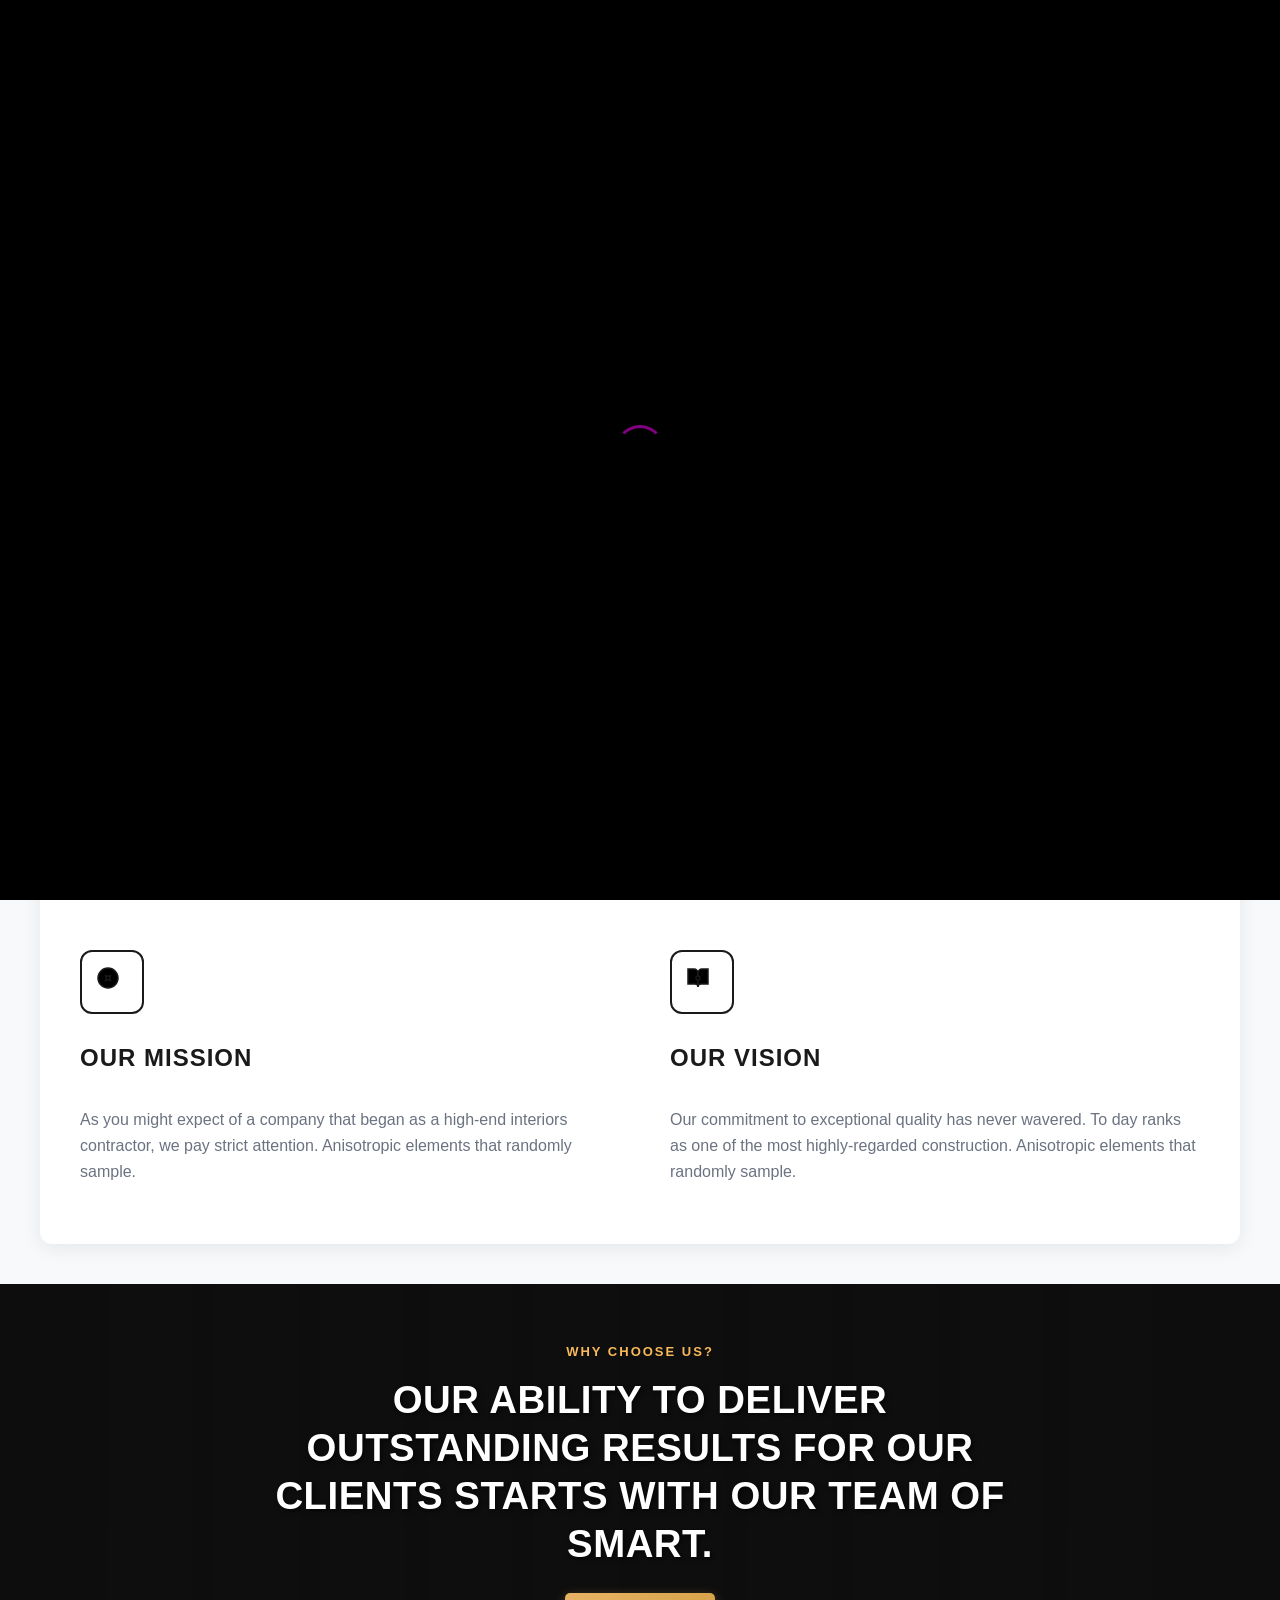
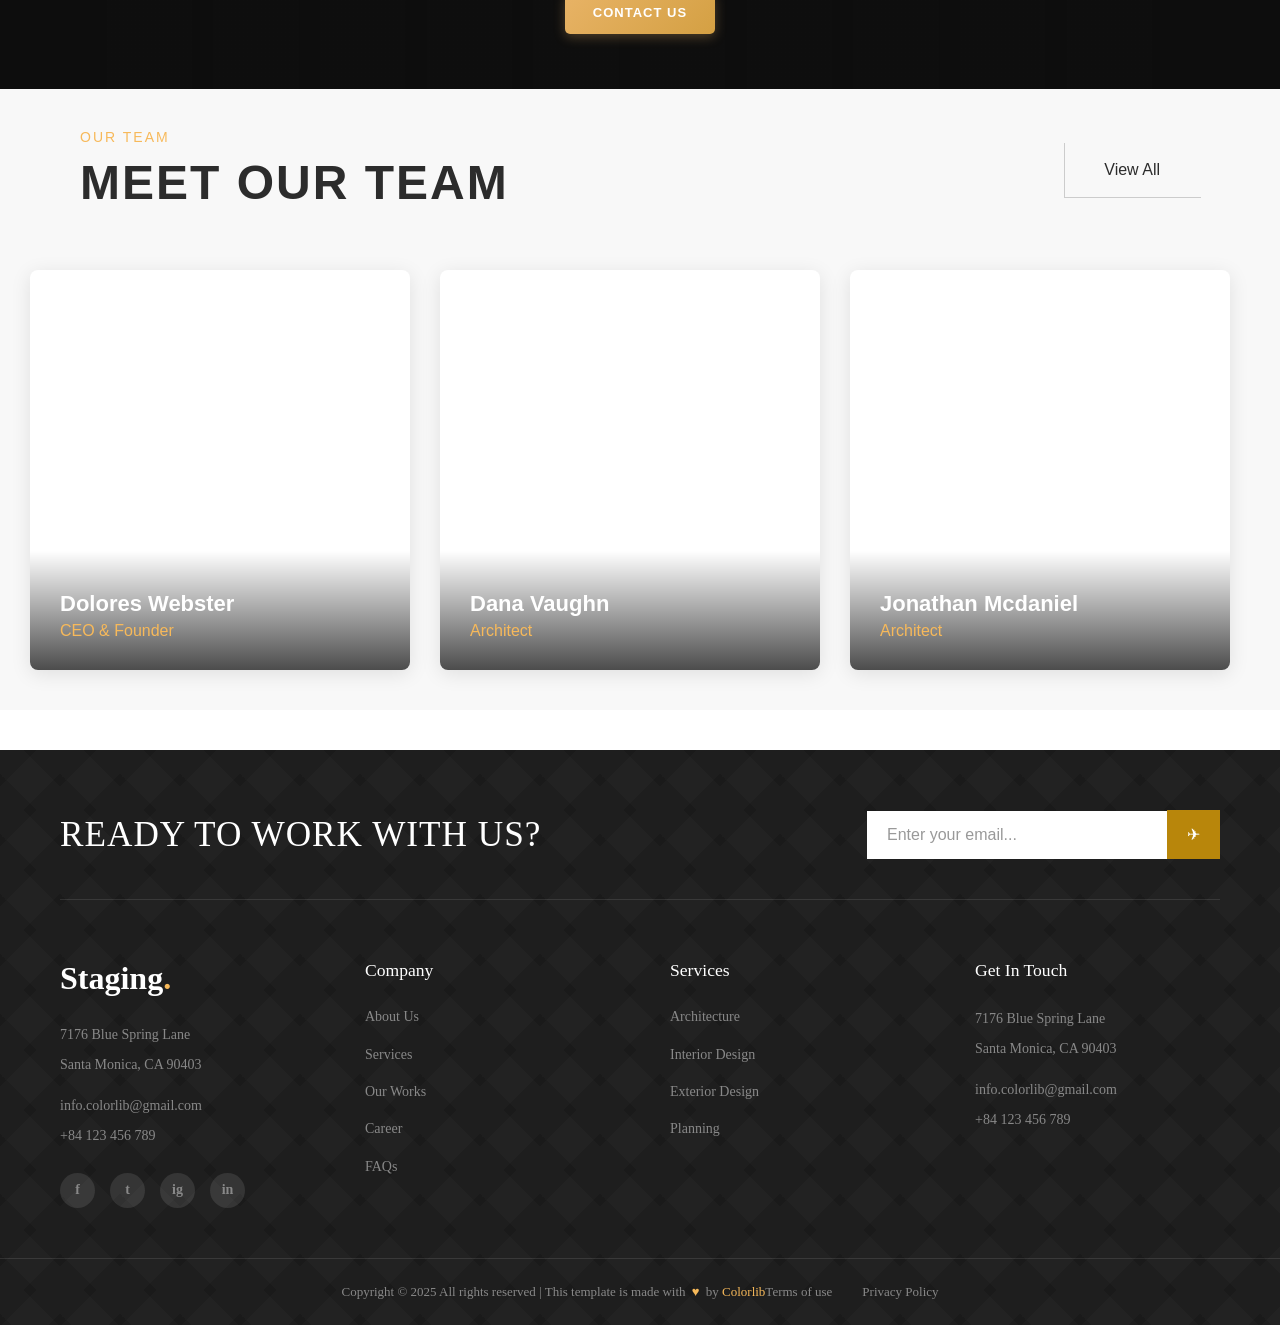
<file: about.html>
<!DOCTYPE html>
<html lang="en">
<head>
    <meta charset="UTF-8">
    <meta name="viewport" content="width=device-width, initial-scale=1.0">
    <title>About</title>
    <style>
         * {
     margin: 0;
     padding: 0;
     box-sizing: border-box;
 }

 .background {
     background-image: url('https://preview.colorlib.com/theme/staging/img/project/project-p4.jpg');
     height: 50vh;
     /* Full screen height */
     background-size: cover;
     /* Cover the whole area */
     background-position: center;
     /* Center the image */
     position: relative;
     backdrop-filter: blur;
 }
 
 /*Loading Screen Starts*/
 #loading-screen {
     position: fixed;
     top: 0;
     left: 0;
     width: 100%;
     height: 100%;
     background-color: #000;
     display: flex;
     justify-content: center;
     align-items: center;
     z-index: 9999;
     transition: opacity 0.5s ease-out;
 }

 #loading-screen.fade-out {
     opacity: 0;
     pointer-events: none;
 }

 /* Spinner Animation */
 .spinner {
     width: 50px;
     height: 50px;
     border: 3px solid transparent;
     border-top: 3px solid purple;
     border-radius: 50%;
     animation: spin 1s linear infinite;
 }

 @keyframes spin {
     0% {
         transform: rotate(0deg);
     }

     100% {
         transform: rotate(360deg);
     }
 }

 /*Loading Screen Ends*/
 /*header section text starts*/
  .header-section {
            font-family: Arial, sans-serif;
            color: #fff;
            min-height: 50vh;
            display: flex;
            flex-direction: column;
            align-items: center;
            justify-content: center;
            text-align: center;
            padding: 40px 20px;
        }

        .main-heading {
            font-size: 2rem;
            font-weight: normal;
            margin-bottom: 15px;
            text-transform: uppercase;
        }

        .breadcrumb {
            display: flex;
            align-items: center;
            justify-content: center;
            gap: 4px;
            font-size: 1rem;
        }

        .home-button {
            background: none;
            border: none;
            color: #fff;
            font-size: 1rem;
            cursor: pointer;
            padding: 4px 8px;
            text-decoration: none;
            display: inline-block;
        }

        .separator {
            color: #ccc;
            margin: 0 3px;
        }

        .current-page {
            color:#f7b95a;
            font-weight: 500;
        }

        @media (max-width: 768px) {
            .main-heading {
                font-size: 1.5rem;
            }
        }
    /*header section text ends*/     
    /*first div starts*/
    
        .about-wrapper {
            font-family: -apple-system, BlinkMacSystemFont, 'Segoe UI', Roboto, Oxygen, Ubuntu, Cantarell, sans-serif;
            background-color: #f8f9fa;
            padding: 40px 20px;
        }

        .about-container {
            max-width: 1200px;
            margin: 0 auto;
            background: white;
            padding: 60px 40px;
            border-radius: 12px;
            box-shadow: 0 4px 20px rgba(0, 0, 0, 0.08);
        }

        .about-header {
            margin-bottom: 50px;
        }

        .about-label {
            color: #f7b95a;
            font-size: 14px;
            font-weight: 600;
            letter-spacing: 2px;
            text-transform: uppercase;
            margin-bottom: 15px;
        }

        .about-title {
            font-size: 48px;
            font-weight: 800;
            color: #1a1a1a;
            margin-bottom: 25px;
            letter-spacing: -1px;
        }

        .about-description {
            color: #6b7280;
            font-size: 16px;
            line-height: 1.6;
            max-width: 500px;
        }

        .about-grid {
            display: grid;
            grid-template-columns: 1fr 1fr;
            gap: 60px;
            margin-top: 60px;
        }

        .about-intro {
            grid-column: 1 / -1;
            color: #6b7280;
            font-size: 16px;
            line-height: 1.6;
            margin-bottom: 40px;
        }

        .about-section {
            display: flex;
            flex-direction: column;
            gap: 20px;
        }

        .about-icon {
            width: 64px;
            height: 64px;
            border: 2px solid #1a1a1a;
            border-radius: 12px;
            display: flex;
            align-items: center;
            justify-content: center;
            margin-bottom: 10px;
        }

        .about-icon svg {
            width: 32px;
            height: 32px;
            stroke: #1a1a1a;
            stroke-width: 1.5;
        }

        .about-section-title {
            font-size: 24px;
            font-weight: 700;
            color: #1a1a1a;
            letter-spacing: 1px;
            text-transform: uppercase;
            margin-bottom: 15px;
        }

        .about-section-content {
            color: #6b7280;
            font-size: 16px;
            line-height: 1.6;
        }

        @media (max-width: 768px) {
            .about-container {
                padding: 40px 20px;
            }

            .about-title {
                font-size: 36px;
            }

            .about-grid {
                grid-template-columns: 1fr;
                gap: 40px;
            }

            .about-section-title {
                font-size: 20px;
            }
        }

        @media (max-width: 480px) {
            .about-wrapper {
                padding: 20px 10px;
            }

            .about-container {
                padding: 30px 15px;
            }

            .about-title {
                font-size: 28px;
            }

            .about-label {
                font-size: 12px;
            }

            .about-description,
            .about-intro,
            .about-section-content {
                font-size: 14px;
            }

            .about-section-title {
                font-size: 18px;
            }

            .about-icon {
                width: 56px;
                height: 56px;
            }

            .about-icon svg {
                width: 28px;
                height: 28px;
            }
        }
    /*first div ends*/
    
 /*hero section starts*/
 .hero-container {
     font-family: 'Arial', sans-serif;
     line-height: 1.3;
 }

 .hero-section {
     min-height: 45vh;
     height: auto;
     padding: 50px 20px 40px;
     background: linear-gradient(rgba(0, 0, 0, 0.75), rgba(0, 0, 0, 0.75)),
         url('data:image/svg+xml,<svg xmlns="http://www.w3.org/2000/svg" viewBox="0 0 1200 800"><rect fill="%23333" width="1200" height="800"/><g opacity="0.1"><rect x="100" y="100" width="80" height="600" fill="%23666"/><rect x="200" y="150" width="80" height="550" fill="%23666"/><rect x="300" y="120" width="80" height="580" fill="%23666"/><rect x="400" y="180" width="80" height="520" fill="%23666"/><rect x="500" y="100" width="80" height="600" fill="%23666"/><rect x="600" y="160" width="80" height="540" fill="%23666"/><rect x="700" y="140" width="80" height="560" fill="%23666"/><rect x="800" y="110" width="80" height="590" fill="%23666"/><rect x="900" y="170" width="80" height="530" fill="%23666"/><rect x="1000" y="130" width="80" height="570" fill="%23666"/></g></svg>');
     background-size: cover;
     background-position: center;
     display: flex;
     flex-direction: column;
     justify-content: center;
     align-items: center;
     text-align: center;
     color: white;
     position: relative;
 }

 .hero-content {
     position: relative;
     z-index: 2;
     max-width: 800px;
     width: 100%;
     padding: 0 25px;
 }

 .hero-subtitle {
     font-size: 13px;
     font-weight: 600;
     letter-spacing: 2px;
     color: #f7b95a;
     margin-bottom: 15px;
     text-transform: uppercase;
 }

 .hero-title {
     font-size: clamp(1.6rem, 4vw, 2.4rem);
     font-weight: 700;
     line-height: 1.25;
     margin-bottom: 25px;
     letter-spacing: 0.5px;
     text-shadow: 2px 2px 4px rgba(0, 0, 0, 0.6);
 }

 .cta-button {
     display: inline-block;
     background: linear-gradient(135deg, #E8B366, #D4A043);
     color: white;
     padding: 12px 28px;
     font-size: 13px;
     font-weight: 600;
     text-decoration: none;
     border-radius: 5px;
     transition: all 0.3s ease;
     box-shadow: 0 3px 12px rgba(232, 179, 102, 0.3);
     letter-spacing: 1px;
     text-transform: uppercase;
     position: relative;
     overflow: hidden;
 }

 .cta-button::before {
     content: '';
     position: absolute;
     top: 0;
     left: -100%;
     width: 100%;
     height: 100%;
     background: linear-gradient(90deg, transparent, rgba(255, 255, 255, 0.2), transparent);
     transition: left 0.5s;
 }

 .cta-button:hover {
     transform: translateY(-2px);
     box-shadow: 0 5px 18px rgba(232, 179, 102, 0.4);
     background: linear-gradient(135deg, #D4A043, #C5973D);
 }

 .cta-button:hover::before {
     left: 100%;
 }

 .cta-button:active {
     transform: translateY(-1px);
 }

 @media (max-width: 768px) {
     .hero-section {
         min-height: 40vh;
         padding: 40px 15px 35px;
     }

     .hero-content {
         padding: 0 20px;
     }

     .hero-subtitle {
         font-size: 11px;
         letter-spacing: 1.5px;
         margin-bottom: 12px;
     }

     .hero-title {
         margin-bottom: 20px;
         line-height: 1.2;
     }

     .cta-button {
         padding: 11px 24px;
         font-size: 12px;
     }
 }

 @media (max-width: 480px) {
     .hero-section {
         min-height: 35vh;
         padding: 35px 10px 30px;
     }

     .hero-title {
         margin-bottom: 18px;
     }

     .cta-button {
         padding: 10px 22px;
     }
 }
 /*hero section ends*/
  /*3 images section starts*/

        .team-section {
            font-family: 'Arial', sans-serif;
            max-width: 1400px;
            margin: 0 auto;
            background-color: #f8f8f8;
            padding: 40px 30px;
        }

        .team-header {
            display: flex;
            justify-content: space-between;
            align-items: center;
            margin-bottom: 60px;
            margin-left: 50px;
        }

        .team-label {
            color: #f7b95a;
            font-size: 14px;
            font-weight: 500;
            letter-spacing: 2px;
            text-transform: uppercase;
            margin-bottom: 10px;
        }

        .team-title {
            color: #2c2c2c;
            font-size: clamp(32px, 5vw, 48px);
            font-weight: 700;
            text-transform: uppercase;
            letter-spacing: 2px;
        }

        .view-all-btn {
            display: inline-block;
            padding: clamp(14px, 2.5vw, 18px) clamp(30px, 4vw, 40px);
            border: none;
            background-color: transparent;
            color: #2c2c2c;
            font-size: clamp(14px, 2.5vw, 16px);
            font-weight: 500;
            text-decoration: none;
            cursor: pointer;
            position: relative;
            transition: all 0.3s ease;
            margin-right: 50px;
        }

        .view-all-btn::before {
            content: '';
            position: absolute;
            top: 0;
            left: 0;
            width: 100%;
            height: 100%;
            border-left: 1px solid #ccc;
            border-bottom: 1px solid #ccc;
            border-top: none;
            border-right: none;
            transition: all 0.3s ease;
        }

        .view-all-btn:hover::before {
            border: 1px solid #2c2c2c;
        }

        .view-all-btn:hover {
            transform: translateY(-2px);
        }

        .team-grid {
            display: grid;
            grid-template-columns: repeat(3, 1fr);
            gap: 30px;
            max-width: 1200px;
        }

        .team-member {
            position: relative;
            background: #fff;
            border-radius: 8px;
            overflow: hidden;
            box-shadow: 0 4px 20px rgba(0, 0, 0, 0.1);
            transition: transform 0.3s ease, box-shadow 0.3s ease;
            cursor: pointer;
        }

        .team-member:hover {
            transform: translateY(-5px);
            box-shadow: 0 8px 30px rgba(0, 0, 0, 0.15);
        }

        .member-image {
            width: 100%;
            height: 400px;
            background-size: cover;
            background-position: center;
            position: relative;
        }

        .member-overlay {
            position: absolute;
            top: 0;
            left: 0;
            right: 0;
            bottom: 0;
            background: linear-gradient(135deg, rgba(44, 44, 44, 0.8), rgba(44, 44, 44, 0.6));
            display: flex;
            flex-direction: column;
            justify-content: space-between;
            padding: 30px;
            opacity: 0;
            transition: opacity 0.4s ease;
        }

        .team-member:hover .member-overlay {
            opacity: 1;
        }

        .member-info {
            color: white;
        }

        .member-name {
            font-size: 24px;
            font-weight: 700;
            margin-bottom: 8px;
        }

        .member-position {
            color: #f7b95a;
            font-size: 16px;
            font-weight: 500;
            margin-bottom: 20px;
        }

        .member-description {
            color: #e8e8e8;
            font-size: 14px;
            line-height: 1.6;
            opacity: 0;
            transform: translateY(20px);
            transition: all 0.4s ease 0.1s;
        }

        .team-member:hover .member-description {
            opacity: 1;
            transform: translateY(0);
        }

        .social-icons {
            display: flex;
            gap: 15px;
            opacity: 0;
            transform: translateY(20px);
            transition: all 0.4s ease 0.2s;
        }

        .team-member:hover .social-icons {
            opacity: 1;
            transform: translateY(0);
        }

        .social-icon {
            width: 40px;
            height: 40px;
            background: rgba(255, 255, 255, 0.1);
            border: 1px solid rgba(255, 255, 255, 0.2);
            border-radius: 50%;
            display: flex;
            align-items: center;
            justify-content: center;
            color: white;
            text-decoration: none;
            transition: all 0.3s ease;
        }

        .social-icon:hover {
            background: #f7b95a;
            border-color: #f7b95a;
            transform: scale(1.1);
        }

        .member-basic-info {
            position: absolute;
            bottom: 0;
            left: 0;
            right: 0;
            background: linear-gradient(transparent, rgba(0, 0, 0, 0.7));
            padding: 40px 30px 30px;
            color: white;
            transition: opacity 0.4s ease;
        }

        .team-member:hover .member-basic-info {
            opacity: 0;
        }

        .basic-name {
            font-size: 22px;
            font-weight: 700;
            margin-bottom: 5px;
        }

        .basic-position {
            color: #f7b95a;
            font-size: 16px;
            font-weight: 500;
        }

        /* Member specific backgrounds */
     .member-1 .member-image {
    background-image: url('https://preview.colorlib.com/theme/hepta/images/person_2.jpg');
}

.member-2 .member-image {
    background-image: url('https://preview.colorlib.com/theme/hepta/images/person_1.jpg');
}

.member-3 .member-image {
    background-image: url('https://preview.colorlib.com/theme/hepta/images/person_3.jpg');
}
        @media (max-width: 1024px) {
            .team-grid {
                grid-template-columns: repeat(2, 1fr);
            }
        }

        @media (max-width: 768px) {
            .team-grid {
                grid-template-columns: 1fr;
                gap: 20px;
            }
            
            .team-header {
                flex-direction: column;
                align-items: flex-start;
                gap: 20px;
            }
            
            .member-image {
                height: 300px;
            }
        }
   /*3 images section ends*/
 /*navbar starts*/
 ul.menu a.active1,
 .mobile-menu a.active1 {
     border-bottom: 3px solid #f7b95a;
     color: #f7b95a;
 }

 header {
     display: flex;
     justify-content: space-between;
     align-items: center;
     padding: 20px 30px;
     background-color: #222;
     position: relative;
 }

 .logo {
     font-size: 28px;
     font-weight: bold;
     color: white;
 }

 .logo span {
     color: #f7b95a;
 }

 nav {
     display: flex;
     align-items: center;
 }

 ul.menu {
     list-style: none;
     display: flex;
     gap: 30px;
     margin: 0;
     padding: 0;
 }

 ul.menu li {
     position: relative;
 }

 ul.menu a {
     text-decoration: none;
     color: white;
     font-weight: 600;
     padding: 8px 0;
     display: block;
 }

 ul.menu a:hover {
     color: #f7b95a;
 }

 .dropdown-menu {
     display: none;
     position: absolute;
     top: 100%;
     left: 0;
     background: #333;
     min-width: 160px;
     z-index: 999;
     flex-direction: column;
     color: aliceblue;
     padding: 10px;
     list-style: none;
     margin: 0;
 }

 .dropdown:hover .dropdown-menu {
     display: flex;
 }

 .dropdown-menu li {
     width: 100%;
 }

 .dropdown-menu a {
     padding: 10px 20px;
     color: white;
 }

 /* Hamburger */
 .hamburger {
     display: none;
     flex-direction: column;
     gap: 5px;
     cursor: pointer;
 }

 .hamburger span {
     width: 25px;
     height: 3px;
     background: white;
     transition: 0.3s ease;
 }

 .hamburger:hover span {
     background: #f7b95a;
 }

 .hamburger.active span:nth-child(1) {
     transform: rotate(45deg) translate(6px, 6px);
 }

 .hamburger.active span:nth-child(2) {
     opacity: 0;
     transform: translateX(-20px);
 }

 .hamburger.active span:nth-child(3) {
     transform: rotate(-45deg) translate(6px, -6px);
 }

 /* Mobile Nav */
 .mobile-menu {
     display: none;
     flex-direction: column;
     position: absolute;
     top: 70px;
     left: 0;
     width: 100%;
     background: #111;
     z-index: 998;
     padding: 20px 30px;
     list-style: none;
     margin: 0;
 }

 .mobile-menu.active {
     display: flex;
 }

 .mobile-menu li {
     margin-bottom: 15px;
 }

 .mobile-menu a {
     text-decoration: none;
     color: white;
     font-weight: 600;
     padding: 8px 0;
     display: block;
 }

 .mobile-menu a:hover {
     color: #f7b95a;
 }

 .mobile-dropdown>a::after {
     content: " ▼";
     font-size: 12px;
 }

 .mobile-dropdown-menu {
     display: none;
     flex-direction: column;
     background: #222;
     color: aliceblue;
     margin-top: 5px;
     padding-left: 15px;
     list-style: none;
     margin-bottom: 0;
 }

 .mobile-dropdown.open .mobile-dropdown-menu {
     display: flex;
 }

 .contact {
     display: block;
     text-align: right;
 }

 .contact small {
     color: #ccc;
     font-size: 12px;
 }

 .contact p {
     font-size: 16px;
     color: #f7b95a;
     font-weight: bold;
 }

 @media (max-width: 768px) {
     nav {
         display: none;
     }

     .hamburger {
         display: flex;
     }

     .contact {
         display: none;
     }
 }

 /*navbar ends*/
 
 /* Footer Starts */
 .footer {
     margin-top: 40px;
     background: #1a1a1a;
     color: #ffffff;
     position: relative;
     overflow: hidden;
 }

 .footer::before {
     content: '';
     position: absolute;
     top: 0;
     left: 0;
     right: 0;
     bottom: 0;
     background-image:
         linear-gradient(45deg, transparent 30%, rgba(255, 255, 255, 0.02) 30%, rgba(255, 255, 255, 0.02) 70%, transparent 70%),
         linear-gradient(-45deg, transparent 30%, rgba(255, 255, 255, 0.02) 30%, rgba(255, 255, 255, 0.02) 70%, transparent 70%);
     background-size: 60px 60px;
     pointer-events: none;
 }

 .footer-content {
     position: relative;
     z-index: 1;
 }

 /* Main Footer Content */
 .footer-main {
     padding: 60px 0 0;
 }

 .container {
     max-width: 1200px;
     margin: 0 auto;
     padding: 0 20px;
 }

 /* Newsletter Section - Top Right */
 .newsletter-section {
     display: flex;
     justify-content: space-between;
     align-items: center;
     margin-bottom: 60px;
     padding-bottom: 40px;
     border-bottom: 1px solid rgba(255, 255, 255, 0.1);
 }

 .newsletter-section h2 {
     font-size: 2.2rem;
     font-weight: 400;
     letter-spacing: 1px;
     text-transform: uppercase;
     color: #ffffff;
     margin: 0;
 }

 .newsletter-form {
     display: flex;
     align-items: center;
     gap: 0;
     max-width: 400px;
 }

 .newsletter-input {
     padding: 15px 20px;
     border: none;
     background: #ffffff;
     color: #333;
     font-size: 16px;
     outline: none;
     border-radius: 0;
     width: 300px;
 }

 .newsletter-input::placeholder {
     color: #999;
 }

 .newsletter-btn {
     padding: 15px 20px;
     background: #b8860b;
     border: none;
     color: white;
     cursor: pointer;
     font-size: 16px;
     transition: background 0.3s ease;
     border-radius: 0;
     display: flex;
     align-items: center;
     justify-content: center;
 }

 .newsletter-btn:hover {
     background: #c19456;
 }

 /* Footer Grid */
 .footer-grid {
     display: grid;
     grid-template-columns: 1fr 1fr 1fr 1fr;
     gap: 60px;
     margin-bottom: 50px;
 }

 .footer-column h3 {
     font-size: 1.1rem;
     margin-bottom: 25px;
     font-weight: 500;
     color: #ffffff;
 }

 .footer-column ul {
     list-style: none;
 }

 .footer-column ul li {
     margin-bottom: 15px;
 }

 .footer-column ul li a {
     color: #888;
     text-decoration: none;
     transition: color 0.3s ease;
     font-size: 14px;
     line-height: 1.6;
 }

 .footer-column ul li a:hover {
     color:#f7b95a;
 }

 /* Brand Column */
 .brand-column .logo {
     font-size: 2rem;
     font-weight: 600;
     color: #ffffff;
     margin-bottom: 25px;
 }

 .brand-column .logo::after {
     content: '.';
     color: #f7b95a;
 }

 .contact-info {
     color: #888;
     font-size: 14px;
     line-height: 1.8;
     margin-bottom: 25px;
 }

 .contact-info p {
     margin-bottom: 5px;
 }

 .contact-info .email-phone {
     margin-top: 15px;
 }

 /* Social Links */
 .social-links {
     display: flex;
     gap: 15px;
 }

 .social-links a {
     width: 35px;
     height: 35px;
     background: rgba(255, 255, 255, 0.1);
     border-radius: 50%;
     display: flex;
     align-items: center;
     justify-content: center;
     color: #888;
     text-decoration: none;
     transition: all 0.3s ease;
     font-size: 14px;
     font-weight: 600;
 }

 .social-links a:hover {
     background: #f7b95a;
     color: white;
     transform: translateY(-2px);
 }

 /* Footer Bottom */
 .footer-bottom {
     border-top: 1px solid rgba(255, 255, 255, 0.1);
     padding: 25px 0;
     display: flex;
     justify-content: space-between;
     align-items: center;
     font-size: 13px;
     color: #888;
 }

 .footer-bottom a {
     color: #f7b95a;
     text-decoration: none;
 }

 .footer-bottom a:hover {
     text-decoration: underline;
 }

 .footer-links {
     display: flex;
     gap: 30px;
 }

 .footer-links a {
     color: #888;
 }

 .footer-links a:hover {
     color: #f7b95a;
 }

 /* Heart icon */
 .heart {
     color: #f7b95a;
     margin: 0 3px;
 }

 /* Responsive Design */
 @media (max-width: 1024px) {
     .newsletter-section {
         flex-direction: column;
         gap: 30px;
         text-align: center;
     }

     .newsletter-section h2 {
         font-size: 2rem;
     }

     .footer-grid {
         grid-template-columns: 1fr 1fr 1fr;
         gap: 40px;
     }

     .brand-column {
         grid-column: span 3;
         text-align: center;
         order: -1;
     }
 }

 @media (max-width: 768px) {
     .newsletter-section h2 {
         font-size: 1.8rem;
     }

     .newsletter-form {
         flex-direction: column;
         gap: 15px;
         max-width: 300px;
         margin: 0 auto;
     }

     .newsletter-input {
         width: 100%;
         border-radius: 4px;
     }

     .newsletter-btn {
         width: 100%;
         border-radius: 4px;
     }

     .footer-grid {
         grid-template-columns: 1fr 1fr;
         gap: 30px;
     }

     .brand-column {
         grid-column: span 2;
     }

     .footer-bottom {
         flex-direction: column;
         gap: 15px;
         text-align: center;
     }

     .footer-links {
         gap: 20px;
     }
 }

 @media (max-width: 480px) {
     .footer-main {
         padding: 40px 0 0;
     }

     .newsletter-section {
         margin-bottom: 40px;
         padding-bottom: 30px;
     }

     .newsletter-section h2 {
         font-size: 1.4rem;
         letter-spacing: 0.5px;
     }

     .footer-grid {
         grid-template-columns: 1fr;
         gap: 30px;
     }

     .brand-column {
         grid-column: span 1;
     }

     .social-links {
         justify-content: center;
     }

     .footer-links {
         flex-direction: column;
         gap: 10px;
     }
 }

 /* Footer Ends */
    </style>
</head>
<body>
     <!-- Loading Screen -->
    <div id="loading-screen">
        <div class="spinner"></div>
    </div>
    <script>
        // Loading functionality started
function showLoading() {
    const loadingScreen = document.getElementById('loading-screen');
    const mainContent = document.getElementById('main-content');

    // Show loading screen
    loadingScreen.style.display = 'flex';
    loadingScreen.classList.remove('fade-out');

    // Hide main content
    mainContent.classList.remove('show');
}

function hideLoading() {
    const loadingScreen = document.getElementById('loading-screen');
    const mainContent = document.getElementById('main-content');

    // Fade out loading screen
    loadingScreen.classList.add('fade-out');

    // Show main content
    mainContent.classList.add('show');

    // Remove loading screen from DOM after animation
    setTimeout(() => {
        loadingScreen.style.display = 'none';
    }, 500);
}

// Simulate loading time and hide loading screen
window.addEventListener('load', function () {
    // Simulate minimum loading time (adjust as needed)
    setTimeout(hideLoading, 1500);
});

// Show loading on page refresh/navigation
window.addEventListener('beforeunload', function () {
    showLoading();
});

// Function to refresh the page (for demo purposes)
function refreshPage() {
    location.reload();
}

// Initialize - show loading screen immediately
document.addEventListener('DOMContentLoaded', function () {
    showLoading();
});
// Loading functionality ended
    </script>
    <!--navbar starts-->
    <header>
        <div class="logo">Staging<span>.</span></div>

        <div class="hamburger" onclick="toggleMenu()">
            <span></span>
            <span></span>
            <span></span>
        </div>

        <!-- Desktop Nav -->
        <nav>
            <ul class="menu">
                <li><a href="index.html">Home</a></li>
                <li><a href="projects.html">Projects</a></li>
                <li><a href="about.html" class="active1">About</a></li>
                <li class="dropdown">
                    <a href="#">Pages</a>
                    <ul class="dropdown-menu">
                        <li><a href="projects.html">Project Details</a></li>
                        <li><a href="about.html" class="active1">About</a></li>
                        <li><a href="services.html">Services</a></li>
                        <li><a href="blog.html">Blog Details</a></li>
                    </ul>
                </li>
                <li><a href="blog.html">Blog</a></li>
                <li><a href="contact.html">Contact</a></li>
            </ul>
        </nav>

        <div class="contact">
            <small>Call us for any questions</small>
            <p>+01 123 456 789</p>
        </div>
    </header>

    <!-- Mobile Menu -->
    <ul class="mobile-menu" id="mobileMenu">
        <li><a href="index.html">Home</a></li>
        <li><a href="projects.html">Projects</a></li>
        <li><a href="about.html" class="active1">About</a></li>
        <li class="mobile-dropdown" onclick="toggleDropdown(event)">
            <a href="#">Pages</a>
            <ul class="mobile-dropdown-menu">
                <li><a href="project.html">Project Details</a></li>
                <li><a href="about.html" class="active1">About</a></li>
                <li><a href="services.html">Services</a></li>
                <li><a href="blog.html">Blog Details</a></li>
            </ul>
        </li>
        <li><a href="blog.html">Blog</a></li>
        <li><a href="contact.html">Contact</a></li>
    </ul>

    <script>
        function toggleMenu() {
            const menu = document.getElementById('mobileMenu');
            const hamburger = document.querySelector('.hamburger');
            menu.classList.toggle('active');
            hamburger.classList.toggle('active');
        }

        function toggleDropdown(e) {
            e.stopPropagation();
            const parent = e.currentTarget;
            parent.classList.toggle('open');
        }

        // Close dropdowns on outside click
        document.addEventListener('click', function (e) {
            document.querySelectorAll('.mobile-dropdown').forEach(drop => {
                if (!drop.contains(e.target)) {
                    drop.classList.remove('open');
                }
            });
        });
        const links = document.querySelectorAll('a');
        const current = window.location.pathname;

        links.forEach(link => {
            if (link.href.includes(`${current}`)) {
                link.classList.add('active');
            }
        });
    </script>
    <!--navbar ends-->
    <!-- Image on top  -->
    <div class="background">
        <!--header section text starts-->
        <div class="header-section">
        <h1 class="main-heading">About Us</h1>
        <nav class="breadcrumb">
            <button class="home-button" onclick="goHome()">Home</button>
            <span class="separator">~</span>
            <span class="current-page">About Us</span>
        </nav>
    </div>

    <script>
        function goHome() {
            alert('Navigating to Home page...');
            // In a real application, you would navigate to the home page
            // window.location.href = '/';
        }
    </script>
        <!--header section text ends-->
    </div>
    <!--first div starts-->
     <div class="about-wrapper">
        <div class="about-container">
            <div class="about-header">
                <div class="about-label">WHO ARE WE</div>
                <h1 class="about-title">ABOUT US</h1>
                <p class="about-description">
                    As you might expect of a company that began as a high-end interiors contractor.
                </p>
            </div>

            <div class="about-intro">
                Metasurfaces are generally designed by placing scatterers in periodic or pseudo-periodic grids. We propose and discuss design rules for functional metasurfaces with randomly placed, anisotropic elements that randomly sample. Quisque sit amet nisl ante.
            </div>

            <div class="about-grid">
                <div class="about-section">
                    <div class="about-icon">
                        <svg>
                            <circle cx="12" cy="12" r="10"/>
                            <path d="m15 9-6 6"/>
                            <path d="m9 9 6 6"/>
                            <circle cx="12" cy="12" r="2"/>
                        </svg>
                    </div>
                    <h2 class="about-section-title">OUR MISSION</h2>
                    <p class="about-section-content">
                        As you might expect of a company that began as a high-end interiors contractor, we pay strict attention. Anisotropic elements that randomly sample.
                    </p>
                </div>

                <div class="about-section">
                    <div class="about-icon">
                        <svg>
                            <path d="M2 3h6a4 4 0 0 1 4 4v14a3 3 0 0 0-3-3H2z"/>
                            <path d="M22 3h-6a4 4 0 0 0-4 4v14a3 3 0 0 1 3-3h7z"/>
                            <circle cx="12" cy="12" r="2"/>
                        </svg>
                    </div>
                    <h2 class="about-section-title">OUR VISION</h2>
                    <p class="about-section-content">
                        Our commitment to exceptional quality has never wavered. To day ranks as one of the most highly-regarded construction. Anisotropic elements that randomly sample.
                    </p>
                </div>
            </div>
        </div>
    </div>

    <script>
        // Initialize Lucide icons
        lucide.createIcons();
    </script>
    <!--first div ends-->
    <!--hero section starts-->
    <div class="hero-container">
        <section class="hero-section">
            <div class="particle"></div>
            <div class="particle"></div>
            <div class="particle"></div>
            <div class="particle"></div>
            <div class="particle"></div>
            <div class="particle"></div>
            <div class="particle"></div>
            <div class="particle"></div>
            <div class="particle"></div>

            <div class="hero-content">
                <div class="hero-subtitle">Why Choose Us?</div>
                <h1 class="hero-title">
                    OUR ABILITY TO DELIVER OUTSTANDING RESULTS FOR OUR CLIENTS STARTS WITH OUR TEAM OF SMART.
                </h1>
                <a href="#contact" class="cta-button">Contact Us</a>
            </div>
        </section>
    </div>
     <!--hero section ends-->
      <!--3 image section starts-->
       <div class="team-section">
        <div class="team-header">
            <div>
                <div class="team-label">OUR TEAM</div>
                <h2 class="team-title">MEET OUR TEAM</h2>
            </div>
            <button class="view-all-btn">View All</button>
        </div>
        
        <div class="team-grid">
            <div class="team-member member-1">
                <div class="member-image">
                    <div class="member-basic-info">
                        <div class="basic-name">Dolores Webster</div>
                        <div class="basic-position">CEO & Founder</div>
                    </div>
                    <div class="member-overlay">
                        <div class="member-info">
                            <div class="member-name">Dolores Webster</div>
                            <div class="member-position">CEO & Founder</div>
                            <div class="member-description">
                                Vestibulum dapibus odio quam, sit amet hendrerit dui ultrices consectetur. Ut viverra porta leo, non tincidunt mauris condimentum eget. Vivamus non turpis elit. Aenean ultrices nisl sit amet.
                            </div>
                        </div>
                        <div class="social-icons">
                            <a href="#" class="social-icon">
                                <svg width="16" height="16" viewBox="0 0 24 24" fill="currentColor">
                                    <path d="M24 4.557c-.883.392-1.832.656-2.828.775 1.017-.609 1.798-1.574 2.165-2.724-.951.564-2.005.974-3.127 1.195-.897-.957-2.178-1.555-3.594-1.555-3.179 0-5.515 2.966-4.797 6.045-4.091-.205-7.719-2.165-10.148-5.144-1.29 2.213-.669 5.108 1.523 6.574-.806-.026-1.566-.247-2.229-.616-.054 2.281 1.581 4.415 3.949 4.89-.693.188-1.452.232-2.224.084.626 1.956 2.444 3.379 4.6 3.419-2.07 1.623-4.678 2.348-7.29 2.04 2.179 1.397 4.768 2.212 7.548 2.212 9.142 0 14.307-7.721 13.995-14.646.962-.695 1.797-1.562 2.457-2.549z"/>
                                </svg>
                            </a>
                            <a href="#" class="social-icon">
                                <svg width="16" height="16" viewBox="0 0 24 24" fill="currentColor">
                                    <path d="M22.46 6c-.77.35-1.6.58-2.46.69.88-.53 1.56-1.37 1.88-2.38-.83.5-1.75.85-2.72 1.05C18.37 4.5 17.26 4 16 4c-2.35 0-4.27 1.92-4.27 4.29 0 .34.04.67.11.98C8.28 9.09 5.11 7.38 3 4.79c-.37.63-.58 1.37-.58 2.15 0 1.49.75 2.81 1.91 3.56-.71 0-1.37-.2-1.95-.5v.03c0 2.08 1.48 3.82 3.44 4.21a4.22 4.22 0 0 1-1.93.07 4.28 4.28 0 0 0 4 2.98 8.521 8.521 0 0 1-5.33 1.84c-.34 0-.68-.02-1.02-.06C3.44 20.29 5.7 21 8.12 21 16 21 20.33 14.46 20.33 8.79c0-.19 0-.37-.01-.56.84-.6 1.56-1.36 2.14-2.23z"/>
                                </svg>
                            </a>
                            <a href="#" class="social-icon">
                                <svg width="16" height="16" viewBox="0 0 24 24" fill="currentColor">
                                    <path d="M12 2.163c3.204 0 3.584.012 4.85.07 3.252.148 4.771 1.691 4.919 4.919.058 1.265.069 1.645.069 4.849 0 3.205-.012 3.584-.069 4.849-.149 3.225-1.664 4.771-4.919 4.919-1.266.058-1.644.07-4.85.07-3.204 0-3.584-.012-4.849-.07-3.26-.149-4.771-1.699-4.919-4.92-.058-1.265-.07-1.644-.07-4.849 0-3.204.013-3.583.07-4.849.149-3.227 1.664-4.771 4.919-4.919 1.266-.057 1.645-.069 4.849-.069zm0-2.163c-3.259 0-3.667.014-4.947.072-4.358.2-6.78 2.618-6.98 6.98-.059 1.281-.073 1.689-.073 4.948 0 3.259.014 3.668.072 4.948.2 4.358 2.618 6.78 6.98 6.98 1.281.058 1.689.072 4.948.072 3.259 0 3.668-.014 4.948-.072 4.354-.2 6.782-2.618 6.979-6.98.059-1.28.073-1.689.073-4.948 0-3.259-.014-3.667-.072-4.947-.196-4.354-2.617-6.78-6.979-6.98-1.281-.059-1.69-.073-4.949-.073zm0 5.838c-3.403 0-6.162 2.759-6.162 6.162s2.759 6.163 6.162 6.163 6.162-2.759 6.162-6.163c0-3.403-2.759-6.162-6.162-6.162zm0 10.162c-2.209 0-4-1.79-4-4 0-2.209 1.791-4 4-4s4 1.791 4 4c0 2.21-1.791 4-4 4zm6.406-11.845c-.796 0-1.441.645-1.441 1.44s.645 1.44 1.441 1.44c.795 0 1.439-.645 1.439-1.44s-.644-1.44-1.439-1.44z"/>
                                </svg>
                            </a>
                        </div>
                    </div>
                </div>
            </div>

            <div class="team-member member-2">
                <div class="member-image">
                    <div class="member-basic-info">
                        <div class="basic-name">Dana Vaughn</div>
                        <div class="basic-position">Architect</div>
                    </div>
                    <div class="member-overlay">
                        <div class="member-info">
                            <div class="member-name">Dana Vaughn</div>
                            <div class="member-position">Architect</div>
                            <div class="member-description">
                                Creative architect with over 8 years of experience in sustainable design and urban planning. Passionate about creating spaces that connect people with their environment and promote community well-being.
                            </div>
                        </div>
                        <div class="social-icons">
                            <a href="#" class="social-icon">
                                <svg width="16" height="16" viewBox="0 0 24 24" fill="currentColor">
                                    <path d="M24 4.557c-.883.392-1.832.656-2.828.775 1.017-.609 1.798-1.574 2.165-2.724-.951.564-2.005.974-3.127 1.195-.897-.957-2.178-1.555-3.594-1.555-3.179 0-5.515 2.966-4.797 6.045-4.091-.205-7.719-2.165-10.148-5.144-1.29 2.213-.669 5.108 1.523 6.574-.806-.026-1.566-.247-2.229-.616-.054 2.281 1.581 4.415 3.949 4.89-.693.188-1.452.232-2.224.084.626 1.956 2.444 3.379 4.6 3.419-2.07 1.623-4.678 2.348-7.29 2.04 2.179 1.397 4.768 2.212 7.548 2.212 9.142 0 14.307-7.721 13.995-14.646.962-.695 1.797-1.562 2.457-2.549z"/>
                                </svg>
                            </a>
                            <a href="#" class="social-icon">
                                <svg width="16" height="16" viewBox="0 0 24 24" fill="currentColor">
                                    <path d="M22.46 6c-.77.35-1.6.58-2.46.69.88-.53 1.56-1.37 1.88-2.38-.83.5-1.75.85-2.72 1.05C18.37 4.5 17.26 4 16 4c-2.35 0-4.27 1.92-4.27 4.29 0 .34.04.67.11.98C8.28 9.09 5.11 7.38 3 4.79c-.37.63-.58 1.37-.58 2.15 0 1.49.75 2.81 1.91 3.56-.71 0-1.37-.2-1.95-.5v.03c0 2.08 1.48 3.82 3.44 4.21a4.22 4.22 0 0 1-1.93.07 4.28 4.28 0 0 0 4 2.98 8.521 8.521 0 0 1-5.33 1.84c-.34 0-.68-.02-1.02-.06C3.44 20.29 5.7 21 8.12 21 16 21 20.33 14.46 20.33 8.79c0-.19 0-.37-.01-.56.84-.6 1.56-1.36 2.14-2.23z"/>
                                </svg>
                            </a>
                            <a href="#" class="social-icon">
                                <svg width="16" height="16" viewBox="0 0 24 24" fill="currentColor">
                                    <path d="M12 2.163c3.204 0 3.584.012 4.85.07 3.252.148 4.771 1.691 4.919 4.919.058 1.265.069 1.645.069 4.849 0 3.205-.012 3.584-.069 4.849-.149 3.225-1.664 4.771-4.919 4.919-1.266.058-1.644.07-4.85.07-3.204 0-3.584-.012-4.849-.07-3.26-.149-4.771-1.699-4.919-4.92-.058-1.265-.07-1.644-.07-4.849 0-3.204.013-3.583.07-4.849.149-3.227 1.664-4.771 4.919-4.919 1.266-.057 1.645-.069 4.849-.069zm0-2.163c-3.259 0-3.667.014-4.947.072-4.358.2-6.78 2.618-6.98 6.98-.059 1.281-.073 1.689-.073 4.948 0 3.259.014 3.668.072 4.948.2 4.358 2.618 6.78 6.98 6.98 1.281.058 1.689.072 4.948.072 3.259 0 3.668-.014 4.948-.072 4.354-.2 6.782-2.618 6.979-6.98.059-1.28.073-1.689.073-4.948 0-3.259-.014-3.667-.072-4.947-.196-4.354-2.617-6.78-6.979-6.98-1.281-.059-1.69-.073-4.949-.073zm0 5.838c-3.403 0-6.162 2.759-6.162 6.162s2.759 6.163 6.162 6.163 6.162-2.759 6.162-6.163c0-3.403-2.759-6.162-6.162-6.162zm0 10.162c-2.209 0-4-1.79-4-4 0-2.209 1.791-4 4-4s4 1.791 4 4c0 2.21-1.791 4-4 4zm6.406-11.845c-.796 0-1.441.645-1.441 1.44s.645 1.44 1.441 1.44c.795 0 1.439-.645 1.439-1.44s-.644-1.44-1.439-1.44z"/>
                                </svg>
                            </a>
                        </div>
                    </div>
                </div>
            </div>

            <div class="team-member member-3">
                <div class="member-image">
                    <div class="member-basic-info">
                        <div class="basic-name">Jonathan Mcdaniel</div>
                        <div class="basic-position">Architect</div>
                    </div>
                    <div class="member-overlay">
                        <div class="member-info">
                            <div class="member-name">Jonathan Mcdaniel</div>
                            <div class="member-position">Architect</div>
                            <div class="member-description">
                                Senior architect specializing in modern residential and commercial projects. Known for innovative solutions that blend functionality with aesthetic appeal, creating timeless designs for contemporary living.
                            </div>
                        </div>
                        <div class="social-icons">
                            <a href="#" class="social-icon">
                                <svg width="16" height="16" viewBox="0 0 24 24" fill="currentColor">
                                    <path d="M24 4.557c-.883.392-1.832.656-2.828.775 1.017-.609 1.798-1.574 2.165-2.724-.951.564-2.005.974-3.127 1.195-.897-.957-2.178-1.555-3.594-1.555-3.179 0-5.515 2.966-4.797 6.045-4.091-.205-7.719-2.165-10.148-5.144-1.29 2.213-.669 5.108 1.523 6.574-.806-.026-1.566-.247-2.229-.616-.054 2.281 1.581 4.415 3.949 4.89-.693.188-1.452.232-2.224.084.626 1.956 2.444 3.379 4.6 3.419-2.07 1.623-4.678 2.348-7.29 2.04 2.179 1.397 4.768 2.212 7.548 2.212 9.142 0 14.307-7.721 13.995-14.646.962-.695 1.797-1.562 2.457-2.549z"/>
                                </svg>
                            </a>
                            <a href="#" class="social-icon">
                                <svg width="16" height="16" viewBox="0 0 24 24" fill="currentColor">
                                    <path d="M22.46 6c-.77.35-1.6.58-2.46.69.88-.53 1.56-1.37 1.88-2.38-.83.5-1.75.85-2.72 1.05C18.37 4.5 17.26 4 16 4c-2.35 0-4.27 1.92-4.27 4.29 0 .34.04.67.11.98C8.28 9.09 5.11 7.38 3 4.79c-.37.63-.58 1.37-.58 2.15 0 1.49.75 2.81 1.91 3.56-.71 0-1.37-.2-1.95-.5v.03c0 2.08 1.48 3.82 3.44 4.21a4.22 4.22 0 0 1-1.93.07 4.28 4.28 0 0 0 4 2.98 8.521 8.521 0 0 1-5.33 1.84c-.34 0-.68-.02-1.02-.06C3.44 20.29 5.7 21 8.12 21 16 21 20.33 14.46 20.33 8.79c0-.19 0-.37-.01-.56.84-.6 1.56-1.36 2.14-2.23z"/>
                                </svg>
                            </a>
                            <a href="#" class="social-icon">
                                <svg width="16" height="16" viewBox="0 0 24 24" fill="currentColor">
                                    <path d="M12 2.163c3.204 0 3.584.012 4.85.07 3.252.148 4.771 1.691 4.919 4.919.058 1.265.069 1.645.069 4.849 0 3.205-.012 3.584-.069 4.849-.149 3.225-1.664 4.771-4.919 4.919-1.266.058-1.644.07-4.85.07-3.204 0-3.584-.012-4.849-.07-3.26-.149-4.771-1.699-4.919-4.92-.058-1.265-.07-1.644-.07-4.849 0-3.204.013-3.583.07-4.849.149-3.227 1.664-4.771 4.919-4.919 1.266-.057 1.645-.069 4.849-.069zm0-2.163c-3.259 0-3.667.014-4.947.072-4.358.2-6.78 2.618-6.98 6.98-.059 1.281-.073 1.689-.073 4.948 0 3.259.014 3.668.072 4.948.2 4.358 2.618 6.78 6.98 6.98 1.281.058 1.689.072 4.948.072 3.259 0 3.668-.014 4.948-.072 4.354-.2 6.782-2.618 6.979-6.98.059-1.28.073-1.689.073-4.948 0-3.259-.014-3.667-.072-4.947-.196-4.354-2.617-6.78-6.979-6.98-1.281-.059-1.69-.073-4.949-.073zm0 5.838c-3.403 0-6.162 2.759-6.162 6.162s2.759 6.163 6.162 6.163 6.162-2.759 6.162-6.163c0-3.403-2.759-6.162-6.162-6.162zm0 10.162c-2.209 0-4-1.79-4-4 0-2.209 1.791-4 4-4s4 1.791 4 4c0 2.21-1.791 4-4 4zm6.406-11.845c-.796 0-1.441.645-1.441 1.44s.645 1.44 1.441 1.44c.795 0 1.439-.645 1.439-1.44s-.644-1.44-1.439-1.44z"/>
                                </svg>
                            </a>
                        </div>
                    </div>
                </div>
            </div>
        </div>
    </div>
       <!--3 image section ends-->
      <!-- Footer -->
    <footer class="footer">
        <div class="footer-content">
            <div class="footer-main">
                <div class="container">
                    <!-- Newsletter Section -->
                    <div class="newsletter-section">
                        <h2>Ready to Work with Us?</h2>
                        <form class="newsletter-form">
                            <input type="email" class="newsletter-input" placeholder="Enter your email..." required>
                            <button type="submit" class="newsletter-btn">✈</button>
                        </form>
                    </div>

                    <!-- Footer Grid -->
                    <div class="footer-grid">
                        <!-- Brand Column -->
                        <div class="footer-column brand-column">
                            <div class="logo">Staging</div>
                            <div class="contact-info">
                                <p>7176 Blue Spring Lane</p>
                                <p>Santa Monica, CA 90403</p>
                                <div class="email-phone">
                                    <p>info.colorlib@gmail.com</p>
                                    <p>+84 123 456 789</p>
                                </div>
                            </div>
                            <div class="social-links">
                                <a href="#" aria-label="Facebook">f</a>
                                <a href="#" aria-label="Twitter">t</a>
                                <a href="#" aria-label="Instagram">ig</a>
                                <a href="#" aria-label="LinkedIn">in</a>
                            </div>
                        </div>

                        <!-- Company Column -->
                        <div class="footer-column">
                            <h3>Company</h3>
                            <ul>
                                <li><a href="#">About Us</a></li>
                                <li><a href="#">Services</a></li>
                                <li><a href="#">Our Works</a></li>
                                <li><a href="#">Career</a></li>
                                <li><a href="#">FAQs</a></li>
                            </ul>
                        </div>

                        <!-- Services Column -->
                        <div class="footer-column">
                            <h3>Services</h3>
                            <ul>
                                <li><a href="#">Architecture</a></li>
                                <li><a href="#">Interior Design</a></li>
                                <li><a href="#">Exterior Design</a></li>
                                <li><a href="#">Planning</a></li>
                            </ul>
                        </div>

                        <!-- Get In Touch Column -->
                        <div class="footer-column">
                            <h3>Get In Touch</h3>
                            <div class="contact-info">
                                <p>7176 Blue Spring Lane</p>
                                <p>Santa Monica, CA 90403</p>
                                <div class="email-phone">
                                    <p>info.colorlib@gmail.com</p>
                                    <p>+84 123 456 789</p>
                                </div>
                            </div>
                        </div>
                    </div>
                </div>
            </div>
            <!-- First div started-->
            <!-- Footer Bottom -->
            <div class="footer-bottom">
                <div class="container">
                    <div style="display: flex; justify-content: space-between; align-items: center; width: 100%;">
                        <div>
                            Copyright © 2025 All rights reserved | This template is made with <span
                                class="heart">♥</span> by <a href="#">Colorlib</a>
                        </div>
                        <div class="footer-links">
                            <a href="#">Terms of use</a>
                            <a href="#">Privacy Policy</a>
                        </div>
                    </div>
                </div>
            </div>
        </div>
    </footer>

    <script>
        // Newsletter form functionality
        document.querySelector('.newsletter-form').addEventListener('submit', function (e) {
            e.preventDefault();
            const email = document.querySelector('.newsletter-input').value;
            if (email) {
                alert('Thank you for subscribing!');
                document.querySelector('.newsletter-input').value = '';
            }
        });

        // Smooth scroll for anchor links
        document.querySelectorAll('a[href^="#"]').forEach(anchor => {
            anchor.addEventListener('click', function (e) {
                e.preventDefault();
                const target = document.querySelector(this.getAttribute('href'));
                if (target) {
                    target.scrollIntoView({
                        behavior: 'smooth'
                    });
                }
            });
        });
    </script>
</body>
</html>
</file>
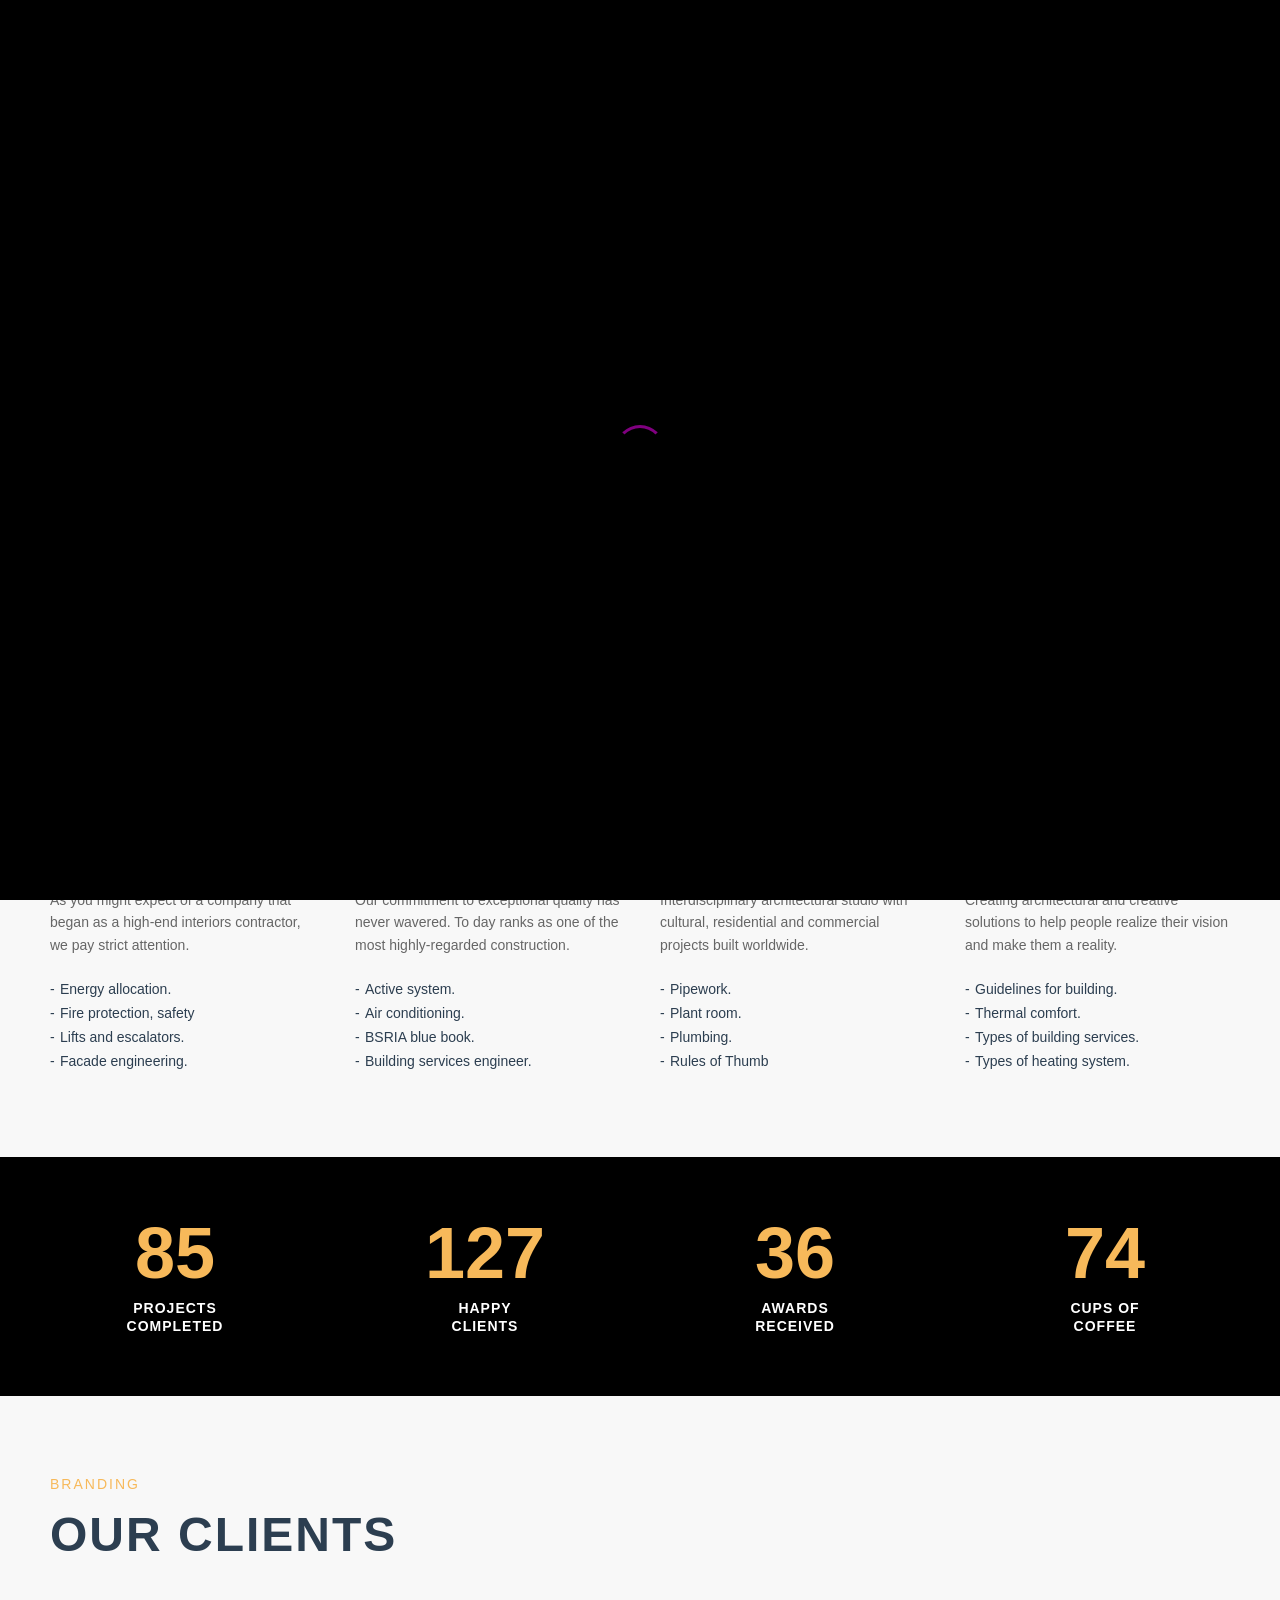
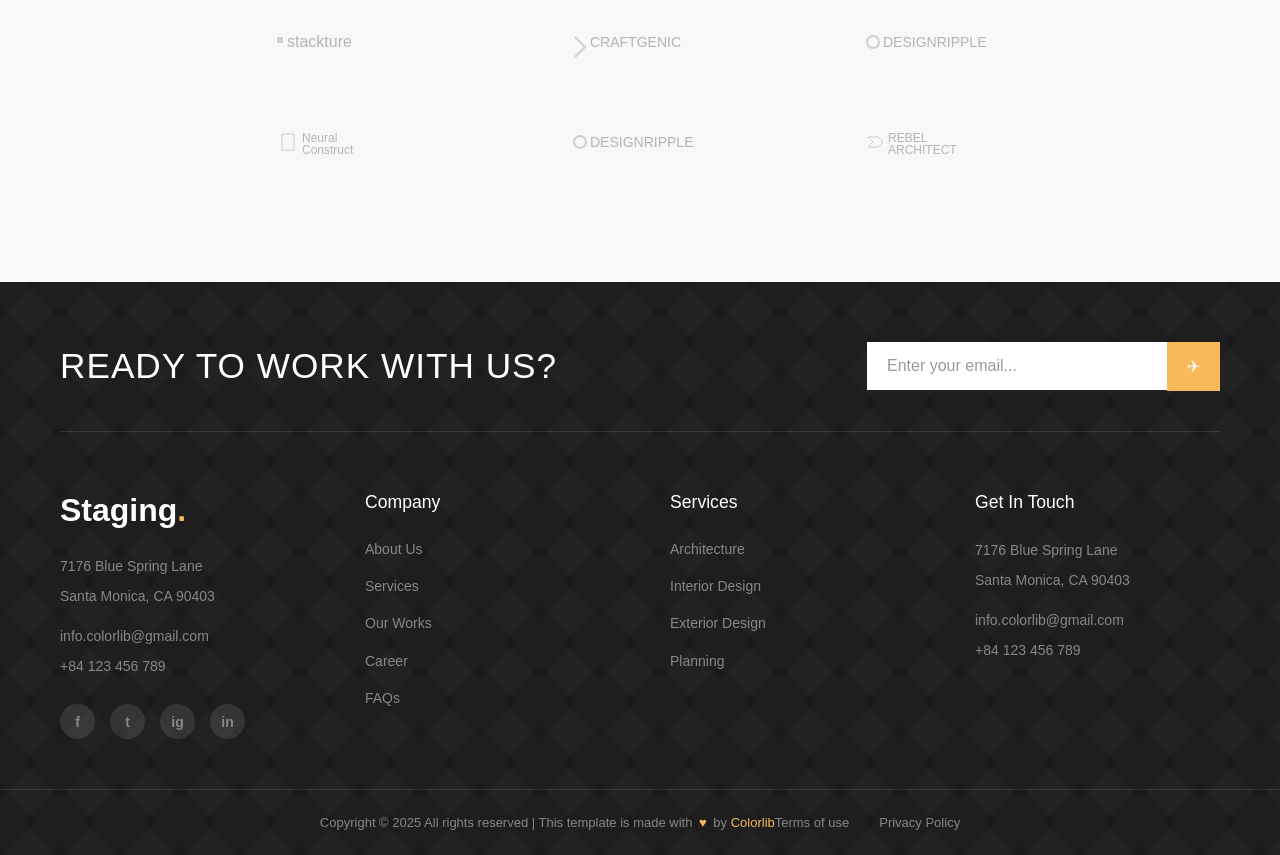
<file: services.html>
<!DOCTYPE html>
<html lang="en">
<head>
    <meta charset="UTF-8">
    <meta name="viewport" content="width=device-width, initial-scale=1.0">
    <title>Services</title>
    <style>
       * {
     margin: 0;
     padding: 0;
     box-sizing: border-box;
 }

 .background {
     background-image: url('https://preview.colorlib.com/theme/staging/img/project/project-p4.jpg');
     height: 50vh;
     /* Full screen height */
     background-size: cover;
     /* Cover the whole area */
     background-position: center;
     /* Center the image */
     position: relative;
     backdrop-filter: blur;
 }
 
 /*Loading Screen Starts*/
 #loading-screen {
     position: fixed;
     top: 0;
     left: 0;
     width: 100%;
     height: 100%;
     background-color: #000;
     display: flex;
     justify-content: center;
     align-items: center;
     z-index: 9999;
     transition: opacity 0.5s ease-out;
 }

 #loading-screen.fade-out {
     opacity: 0;
     pointer-events: none;
 }

 /* Spinner Animation */
 .spinner {
     width: 50px;
     height: 50px;
     border: 3px solid transparent;
     border-top: 3px solid purple;
     border-radius: 50%;
     animation: spin 1s linear infinite;
 }

 @keyframes spin {
     0% {
         transform: rotate(0deg);
     }

     100% {
         transform: rotate(360deg);
     }
 }

 /*Loading Screen Ends*/
 /*header section text starts*/
  .header-section {
            font-family: Arial, sans-serif;
            color: #fff;
            min-height: 50vh;
            display: flex;
            flex-direction: column;
            align-items: center;
            justify-content: center;
            text-align: center;
            padding: 40px 20px;
        }

        .main-heading {
            font-size: 2rem;
            font-weight: normal;
            margin-bottom: 15px;
            text-transform: uppercase;
        }

        .breadcrumb {
            display: flex;
            align-items: center;
            justify-content: center;
            gap: 4px;
            font-size: 1rem;
        }

        .home-button {
            background: none;
            border: none;
            color: #fff;
            font-size: 1rem;
            cursor: pointer;
            padding: 4px 8px;
            text-decoration: none;
            display: inline-block;
        }

        .separator {
            color: #ccc;
            margin: 0 3px;
        }

        .current-page {
            color:#f7b95a;
            font-weight: 500;
        }

        @media (max-width: 768px) {
            .main-heading {
                font-size: 1.5rem;
            }
        }
    /*header section text ends*/     

        body {
            font-family: -apple-system, BlinkMacSystemFont, 'Segoe UI', Roboto, Oxygen, Ubuntu, Cantarell, sans-serif;
            background-color: #f8f8f8;
        }

        /* What We Do Section */
        .what-we-do-section {
            padding: 80px 50px;
            background-color: #f8f8f8;
        }

        .section-header {
            text-align: left;
            margin-bottom: 60px;
        }

        .section-subtitle {
            color: #f7b95a;
            font-size: 14px;
            font-weight: 500;
            letter-spacing: 2px;
            text-transform: uppercase;
            margin-bottom: 15px;
        }

        .section-title {
            color: #2C3E50;
            font-size: 48px;
            font-weight: 700;
            letter-spacing: 2px;
        }

        .services-grid {
            display: grid;
            grid-template-columns: repeat(4, 1fr);
            gap: 40px;
            max-width: 1200px;
            margin: 0 auto;
        }

        .service-item {
            text-align: left;
        }

        .service-icon {
            width: 60px;
            height: 60px;
            margin-bottom: 30px;
            stroke: #f7b95a;
            stroke-width: 1.5;
            fill: none;
        }

        .service-title {
            color: #2C3E50;
            font-size: 20px;
            font-weight: 700;
            margin-bottom: 20px;
            letter-spacing: 1px;
        }

        .service-description {
            color: #666;
            font-size: 14px;
            line-height: 1.6;
            margin-bottom: 25px;
        }

        .service-features {
            list-style: none;
        }

        .service-features li {
            color: #2C3E50;
            font-size: 14px;
            font-weight: 500;
            margin-bottom: 8px;
            position: relative;
            padding-left: 10px;
        }

        .service-features li:before {
            content: "-";
            position: absolute;
            left: 0;
            color: #2C3E50;
        }

        /* Stats Section */
        .stats-section {
            background-color:black;
            padding: 60px 50px;
        }

        .stats-grid {
            display: grid;
            grid-template-columns: repeat(4, 1fr);
            gap: 60px;
            max-width: 1200px;
            margin: 0 auto;
            text-align: center;
        }

        .stat-item {
            color: white;
        }

        .stat-number {
            color: #f7b95a;
            font-size: 72px;
            font-weight: 700;
            line-height: 1;
            margin-bottom: 10px;
        }

        .stat-label {
            color: white;
            font-size: 14px;
            font-weight: 600;
            letter-spacing: 1px;
            text-transform: uppercase;
            line-height: 1.3;
        }

        /* Clients Section */
        .clients-section {
            padding: 80px 50px;
            background-color: #f8f8f8;
        }

        .clients-header {
            text-align: left;
            margin-bottom: 60px;
        }

        .clients-grid {
            display: grid;
            grid-template-columns: repeat(3, 1fr);
            gap: 60px 80px;
            max-width: 800px;
            margin: 0 auto;
            align-items: center;
        }

        .client-logo {
            display: flex;
            align-items: center;
            justify-content: center;
            opacity: 0.6;
            transition: opacity 0.3s ease;
        }

        .client-logo:hover {
            opacity: 1;
        }

        .client-logo svg {
            height: 40px;
            width: auto;
        }

        @media (max-width: 1024px) {
            .services-grid {
                grid-template-columns: repeat(2, 1fr);
                gap: 40px;
            }
            
            .stats-grid {
                grid-template-columns: repeat(2, 1fr);
                gap: 40px;
            }
        }

        @media (max-width: 768px) {
            .services-grid {
                grid-template-columns: 1fr;
            }
            
            .stats-grid {
                grid-template-columns: repeat(2, 1fr);
            }
            
            .clients-grid {
                grid-template-columns: 1fr;
                gap: 40px;
            }
            
            .section-title {
                font-size: 36px;
            }
        }
        
 /*navbar starts*/
 ul.menu a.active1,
 .mobile-menu a.active1 {
     border-bottom: 3px solid #f7b95a;
     color: #f7b95a;
 }

 header {
     display: flex;
     justify-content: space-between;
     align-items: center;
     padding: 20px 30px;
     background-color: #222;
     position: relative;
 }

 .logo {
     font-size: 28px;
     font-weight: bold;
     color: white;
 }

 .logo span {
     color: #f7b95a;
 }

 nav {
     display: flex;
     align-items: center;
 }

 ul.menu {
     list-style: none;
     display: flex;
     gap: 30px;
     margin: 0;
     padding: 0;
 }

 ul.menu li {
     position: relative;
 }

 ul.menu a {
     text-decoration: none;
     color: white;
     font-weight: 600;
     padding: 8px 0;
     display: block;
 }

 ul.menu a:hover {
     color: #f7b95a;
 }

 .dropdown-menu {
     display: none;
     position: absolute;
     top: 100%;
     left: 0;
     background: #333;
     min-width: 160px;
     z-index: 999;
     flex-direction: column;
     color: aliceblue;
     padding: 10px;
     list-style: none;
     margin: 0;
 }

 .dropdown:hover .dropdown-menu {
     display: flex;
 }

 .dropdown-menu li {
     width: 100%;
 }

 .dropdown-menu a {
     padding: 10px 20px;
     color: white;
 }

 /* Hamburger */
 .hamburger {
     display: none;
     flex-direction: column;
     gap: 5px;
     cursor: pointer;
 }

 .hamburger span {
     width: 25px;
     height: 3px;
     background: white;
     transition: 0.3s ease;
 }

 .hamburger:hover span {
     background: #f7b95a;
 }

 .hamburger.active span:nth-child(1) {
     transform: rotate(45deg) translate(6px, 6px);
 }

 .hamburger.active span:nth-child(2) {
     opacity: 0;
     transform: translateX(-20px);
 }

 .hamburger.active span:nth-child(3) {
     transform: rotate(-45deg) translate(6px, -6px);
 }

 /* Mobile Nav */
 .mobile-menu {
     display: none;
     flex-direction: column;
     position: absolute;
     top: 70px;
     left: 0;
     width: 100%;
     background: #111;
     z-index: 998;
     padding: 20px 30px;
     list-style: none;
     margin: 0;
 }

 .mobile-menu.active {
     display: flex;
 }

 .mobile-menu li {
     margin-bottom: 15px;
 }

 .mobile-menu a {
     text-decoration: none;
     color: white;
     font-weight: 600;
     padding: 8px 0;
     display: block;
 }

 .mobile-menu a:hover {
     color: #f7b95a;
 }

 .mobile-dropdown>a::after {
     content: " ▼";
     font-size: 12px;
 }

 .mobile-dropdown-menu {
     display: none;
     flex-direction: column;
     background: #222;
     color: aliceblue;
     margin-top: 5px;
     padding-left: 15px;
     list-style: none;
     margin-bottom: 0;
 }

 .mobile-dropdown.open .mobile-dropdown-menu {
     display: flex;
 }

 .contact {
     display: block;
     text-align: right;
 }

 .contact small {
     color: #ccc;
     font-size: 12px;
 }

 .contact p {
     font-size: 16px;
     color: #f7b95a;
     font-weight: bold;
 }

 @media (max-width: 768px) {
     nav {
         display: none;
     }

     .hamburger {
         display: flex;
     }

     .contact {
         display: none;
     }
 }

 /*navbar ends*/
 
 /* Footer Starts */
 .footer {
     margin-top: 40px;
     background: #1a1a1a;
     color: #ffffff;
     position: relative;
     overflow: hidden;
 }

 .footer::before {
     content: '';
     position: absolute;
     top: 0;
     left: 0;
     right: 0;
     bottom: 0;
     background-image:
         linear-gradient(45deg, transparent 30%, rgba(255, 255, 255, 0.02) 30%, rgba(255, 255, 255, 0.02) 70%, transparent 70%),
         linear-gradient(-45deg, transparent 30%, rgba(255, 255, 255, 0.02) 30%, rgba(255, 255, 255, 0.02) 70%, transparent 70%);
     background-size: 60px 60px;
     pointer-events: none;
 }

 .footer-content {
     position: relative;
     z-index: 1;
 }

 /* Main Footer Content */
 .footer-main {
     padding: 60px 0 0;
 }

 .container {
     max-width: 1200px;
     margin: 0 auto;
     padding: 0 20px;
 }

 /* Newsletter Section - Top Right */
 .newsletter-section {
     display: flex;
     justify-content: space-between;
     align-items: center;
     margin-bottom: 60px;
     padding-bottom: 40px;
     border-bottom: 1px solid rgba(255, 255, 255, 0.1);
 }

 .newsletter-section h2 {
     font-size: 2.2rem;
     font-weight: 400;
     letter-spacing: 1px;
     text-transform: uppercase;
     color: #ffffff;
     margin: 0;
 }

 .newsletter-form {
     display: flex;
     align-items: center;
     gap: 0;
     max-width: 400px;
 }

 .newsletter-input {
     padding: 15px 20px;
     border: none;
     background: #ffffff;
     color: #333;
     font-size: 16px;
     outline: none;
     border-radius: 0;
     width: 300px;
 }

 .newsletter-input::placeholder {
     color: #999;
 }

 .newsletter-btn {
     padding: 15px 20px;
     background:  #f7b95a;
     border: none;
     color: white;
     cursor: pointer;
     font-size: 16px;
     transition: background 0.3s ease;
     border-radius: 0;
     display: flex;
     align-items: center;
     justify-content: center;
 }

 .newsletter-btn:hover {
     background:  #f7b95a;
 }

 /* Footer Grid */
 .footer-grid {
     display: grid;
     grid-template-columns: 1fr 1fr 1fr 1fr;
     gap: 60px;
     margin-bottom: 50px;
 }

 .footer-column h3 {
     font-size: 1.1rem;
     margin-bottom: 25px;
     font-weight: 500;
     color: #ffffff;
 }

 .footer-column ul {
     list-style: none;
 }

 .footer-column ul li {
     margin-bottom: 15px;
 }

 .footer-column ul li a {
     color: #888;
     text-decoration: none;
     transition: color 0.3s ease;
     font-size: 14px;
     line-height: 1.6;
 }

 .footer-column ul li a:hover {
     color:  #f7b95a;
 }

 /* Brand Column */
 .brand-column .logo {
     font-size: 2rem;
     font-weight: 600;
     color: #ffffff;
     margin-bottom: 25px;
 }

 .brand-column .logo::after {
     content: '.';
     color:  #f7b95a;
 }

 .contact-info {
     color: #888;
     font-size: 14px;
     line-height: 1.8;
     margin-bottom: 25px;
 }

 .contact-info p {
     margin-bottom: 5px;
 }

 .contact-info .email-phone {
     margin-top: 15px;
 }

 /* Social Links */
 .social-links {
     display: flex;
     gap: 15px;
 }

 .social-links a {
     width: 35px;
     height: 35px;
     background: rgba(255, 255, 255, 0.1);
     border-radius: 50%;
     display: flex;
     align-items: center;
     justify-content: center;
     color: #888;
     text-decoration: none;
     transition: all 0.3s ease;
     font-size: 14px;
     font-weight: 600;
 }

 .social-links a:hover {
     background:  #f7b95a;
     color: white;
     transform: translateY(-2px);
 }

 /* Footer Bottom */
 .footer-bottom {
     border-top: 1px solid rgba(255, 255, 255, 0.1);
     padding: 25px 0;
     display: flex;
     justify-content: space-between;
     align-items: center;
     font-size: 13px;
     color: #888;
 }

 .footer-bottom a {
     color: #f7b95a;
     text-decoration: none;
 }

 .footer-bottom a:hover {
     text-decoration: underline;
 }

 .footer-links {
     display: flex;
     gap: 30px;
 }

 .footer-links a {
     color: #888;
 }

 .footer-links a:hover {
     color:  #f7b95a;
 }

 /* Heart icon */
 .heart {
     color:  #f7b95a;
     margin: 0 3px;
 }

 /* Responsive Design */
 @media (max-width: 1024px) {
     .newsletter-section {
         flex-direction: column;
         gap: 30px;
         text-align: center;
     }

     .newsletter-section h2 {
         font-size: 2rem;
     }

     .footer-grid {
         grid-template-columns: 1fr 1fr 1fr;
         gap: 40px;
     }

     .brand-column {
         grid-column: span 3;
         text-align: center;
         order: -1;
     }
 }

 @media (max-width: 768px) {
     .newsletter-section h2 {
         font-size: 1.8rem;
     }

     .newsletter-form {
         flex-direction: column;
         gap: 15px;
         max-width: 300px;
         margin: 0 auto;
     }

     .newsletter-input {
         width: 100%;
         border-radius: 4px;
     }

     .newsletter-btn {
         width: 100%;
         border-radius: 4px;
     }

     .footer-grid {
         grid-template-columns: 1fr 1fr;
         gap: 30px;
     }

     .brand-column {
         grid-column: span 2;
     }

     .footer-bottom {
         flex-direction: column;
         gap: 15px;
         text-align: center;
     }

     .footer-links {
         gap: 20px;
     }
 }

 @media (max-width: 480px) {
     .footer-main {
         padding: 40px 0 0;
     }

     .newsletter-section {
         margin-bottom: 40px;
         padding-bottom: 30px;
     }

     .newsletter-section h2 {
         font-size: 1.4rem;
         letter-spacing: 0.5px;
     }

     .footer-grid {
         grid-template-columns: 1fr;
         gap: 30px;
     }

     .brand-column {
         grid-column: span 1;
     }

     .social-links {
         justify-content: center;
     }

     .footer-links {
         flex-direction: column;
         gap: 10px;
     }
 }

 /* Footer Ends */
    </style>
</head>
<body>
      <!-- Loading Screen -->
    <div id="loading-screen">
        <div class="spinner"></div>
    </div>
    <script>
        // Loading functionality started
function showLoading() {
    const loadingScreen = document.getElementById('loading-screen');
    const mainContent = document.getElementById('main-content');

    // Show loading screen
    loadingScreen.style.display = 'flex';
    loadingScreen.classList.remove('fade-out');

    // Hide main content
    mainContent.classList.remove('show');
}

function hideLoading() {
    const loadingScreen = document.getElementById('loading-screen');
    const mainContent = document.getElementById('main-content');

    // Fade out loading screen
    loadingScreen.classList.add('fade-out');

    // Show main content
    mainContent.classList.add('show');

    // Remove loading screen from DOM after animation
    setTimeout(() => {
        loadingScreen.style.display = 'none';
    }, 500);
}

// Simulate loading time and hide loading screen
window.addEventListener('load', function () {
    // Simulate minimum loading time (adjust as needed)
    setTimeout(hideLoading, 1500);
});

// Show loading on page refresh/navigation
window.addEventListener('beforeunload', function () {
    showLoading();
});

// Function to refresh the page (for demo purposes)
function refreshPage() {
    location.reload();
}

// Initialize - show loading screen immediately
document.addEventListener('DOMContentLoaded', function () {
    showLoading();
});
// Loading functionality ended
    </script>
    <!--navbar starts-->
    <header>
        <div class="logo">Staging<span>.</span></div>

        <div class="hamburger" onclick="toggleMenu()">
            <span></span>
            <span></span>
            <span></span>
        </div>

        <!-- Desktop Nav -->
        <nav>
            <ul class="menu">
                <li><a href="index.html">Home</a></li>
                <li><a href="projects.html">Projects</a></li>
                <li><a href="about.html">About</a></li>
                <li class="dropdown">
                    <a href="#">Pages</a>
                    <ul class="dropdown-menu">
                        <li><a href="projects.html">Project Details</a></li>
                        <li><a href="about.html">About</a></li>
                        <li><a href="services.html" class="active1">Services</a></li>
                        <li><a href="blog.html">Blog Details</a></li>
                    </ul>
                </li>
                <li><a href="blog.html">Blog</a></li>
                <li><a href="contact.html">Contact</a></li>
            </ul>
        </nav>

        <div class="contact">
            <small>Call us for any questions</small>
            <p>+01 123 456 789</p>
        </div>
    </header>

    <!-- Mobile Menu -->
    <ul class="mobile-menu" id="mobileMenu">
        <li><a href="index.html">Home</a></li>
        <li><a href="projects.html">Projects</a></li>
        <li><a href="about.html">About</a></li>
        <li class="mobile-dropdown" onclick="toggleDropdown(event)">
            <a href="#">Pages</a>
            <ul class="mobile-dropdown-menu">
                <li><a href="project.html">Project Details</a></li>
                <li><a href="about.html">About</a></li>
                <li><a href="services.html" class="active1">Services</a></li>
                <li><a href="blog.html">Blog Details</a></li>
            </ul>
        </li>
        <li><a href="blog.html">Blog</a></li>
        <li><a href="contact.html">Contact</a></li>
    </ul>

    <script>
        function toggleMenu() {
            const menu = document.getElementById('mobileMenu');
            const hamburger = document.querySelector('.hamburger');
            menu.classList.toggle('active');
            hamburger.classList.toggle('active');
        }

        function toggleDropdown(e) {
            e.stopPropagation();
            const parent = e.currentTarget;
            parent.classList.toggle('open');
        }

        // Close dropdowns on outside click
        document.addEventListener('click', function (e) {
            document.querySelectorAll('.mobile-dropdown').forEach(drop => {
                if (!drop.contains(e.target)) {
                    drop.classList.remove('open');
                }
            });
        });
        const links = document.querySelectorAll('a');
        const current = window.location.pathname;

        links.forEach(link => {
            if (link.href.includes(`${current}`)) {
                link.classList.add('active');
            }
        });
    </script>
    <!--navbar ends-->
    <!-- Image on top  -->
    <div class="background">
        <!--header section text starts-->
        <div class="header-section">
        <h1 class="main-heading">OUR SERVICES</h1>
        <nav class="breadcrumb">
            <button class="home-button" onclick="goHome()">Home</button>
            <span class="separator">~</span>
            <span class="current-page">Services</span>
        </nav>
    </div>

    <script>
        function goHome() {
            alert('Navigating to Home page...');
            // In a real application, you would navigate to the home page
            // window.location.href = '/';
        }
    </script>
        <!--header section text ends-->
    </div>
    <!-- What We Do Section -->
    <section class="what-we-do-section">
        <div class="section-header">
            <div class="section-subtitle">OUR SPECIALIZATION</div>
            <h2 class="section-title">WHAT WE DO</h2>
        </div>
        
        <div class="services-grid">
            <div class="service-item">
                <svg class="service-icon" viewBox="0 0 64 64">
                    <rect x="8" y="20" width="12" height="32" stroke="currentColor" fill="none"/>
                    <rect x="26" y="16" width="12" height="36" stroke="currentColor" fill="none"/>
                    <rect x="44" y="12" width="12" height="40" stroke="currentColor" fill="none"/>
                    <path d="M4 8 L60 8 M4 56 L60 56" stroke="currentColor"/>
                    <circle cx="32" cy="32" r="3" fill="currentColor"/>
                </svg>
                <h3 class="service-title">INTERIOR DESIGN</h3>
                <p class="service-description">As you might expect of a company that began as a high-end interiors contractor, we pay strict attention.</p>
                <ul class="service-features">
                    <li>Energy allocation.</li>
                    <li>Fire protection, safety</li>
                    <li>Lifts and escalators.</li>
                    <li>Facade engineering.</li>
                </ul>
            </div>
            
            <div class="service-item">
                <svg class="service-icon" viewBox="0 0 64 64">
                    <rect x="12" y="16" width="8" height="36" stroke="currentColor" fill="none"/>
                    <rect x="24" y="12" width="8" height="40" stroke="currentColor" fill="none"/>
                    <rect x="36" y="20" width="8" height="32" stroke="currentColor" fill="none"/>
                    <rect x="48" y="8" width="8" height="44" stroke="currentColor" fill="none"/>
                    <rect x="14" y="20" width="4" height="2" fill="currentColor"/>
                    <rect x="26" y="16" width="4" height="2" fill="currentColor"/>
                    <rect x="38" y="24" width="4" height="2" fill="currentColor"/>
                    <rect x="50" y="12" width="4" height="2" fill="currentColor"/>
                </svg>
                <h3 class="service-title">OFFICE DESIGN</h3>
                <p class="service-description">Our commitment to exceptional quality has never wavered. To day ranks as one of the most highly-regarded construction.</p>
                <ul class="service-features">
                    <li>Active system.</li>
                    <li>Air conditioning.</li>
                    <li>BSRIA blue book.</li>
                    <li>Building services engineer.</li>
                </ul>
            </div>
            
            <div class="service-item">
                <svg class="service-icon" viewBox="0 0 64 64">
                    <path d="M8 48 L32 16 L56 48 Z" stroke="currentColor" fill="none"/>
                    <rect x="24" y="36" width="16" height="12" stroke="currentColor" fill="none"/>
                    <circle cx="32" cy="28" r="2" fill="currentColor"/>
                    <rect x="28" y="40" width="8" height="8" stroke="currentColor" fill="none"/>
                </svg>
                <h3 class="service-title">HOME DESIGN</h3>
                <p class="service-description">Interdisciplinary architectural studio with cultural, residential and commercial projects built worldwide.</p>
                <ul class="service-features">
                    <li>Pipework.</li>
                    <li>Plant room.</li>
                    <li>Plumbing.</li>
                    <li>Rules of Thumb</li>
                </ul>
            </div>
            
            <div class="service-item">
                <svg class="service-icon" viewBox="0 0 64 64">
                    <rect x="8" y="8" width="40" height="48" stroke="currentColor" fill="none"/>
                    <path d="M52 12 L56 8 L56 52 L52 56" stroke="currentColor" fill="none"/>
                    <line x1="16" y1="16" x2="40" y2="16" stroke="currentColor"/>
                    <line x1="16" y1="24" x2="32" y2="24" stroke="currentColor"/>
                    <line x1="16" y1="32" x2="36" y2="32" stroke="currentColor"/>
                    <circle cx="20" cy="44" r="2" fill="currentColor"/>
                </svg>
                <h3 class="service-title">DESIGN DRAWING</h3>
                <p class="service-description">Creating architectural and creative solutions to help people realize their vision and make them a reality.</p>
                <ul class="service-features">
                    <li>Guidelines for building.</li>
                    <li>Thermal comfort.</li>
                    <li>Types of building services.</li>
                    <li>Types of heating system.</li>
                </ul>
            </div>
        </div>
    </section>

    <!-- Stats Section -->
    <section class="stats-section">
        <div class="stats-grid">
            <div class="stat-item">
                <div class="stat-number">85</div>
                <div class="stat-label">PROJECTS<br>COMPLETED</div>
            </div>
            <div class="stat-item">
                <div class="stat-number">127</div>
                <div class="stat-label">HAPPY<br>CLIENTS</div>
            </div>
            <div class="stat-item">
                <div class="stat-number">36</div>
                <div class="stat-label">AWARDS<br>RECEIVED</div>
            </div>
            <div class="stat-item">
                <div class="stat-number">74</div>
                <div class="stat-label">CUPS OF<br>COFFEE</div>
            </div>
        </div>
    </section>

    <!-- Clients Section -->
    <section class="clients-section">
        <div class="clients-header">
            <div class="section-subtitle">BRANDING</div>
            <h2 class="section-title">OUR CLIENTS</h2>
        </div>
        
        <div class="clients-grid">
            <div class="client-logo">
                <svg width="140" height="40" viewBox="0 0 140 40">
                    <text x="10" y="25" font-family="Arial, sans-serif" font-size="16" font-weight="300" fill="#888">stackture</text>
                    <rect x="0" y="15" width="6" height="6" fill="#888" opacity="0.6"/>
                </svg>
            </div>
            
            <div class="client-logo">
                <svg width="140" height="40" viewBox="0 0 140 40">
                    <text x="20" y="25" font-family="Arial, sans-serif" font-size="14" font-weight="400" fill="#888">CRAFTGENIC</text>
                    <path d="M5 15 L15 25 L5 35" stroke="#888" stroke-width="2" fill="none" opacity="0.6"/>
                </svg>
            </div>
            
            <div class="client-logo">
                <svg width="140" height="40" viewBox="0 0 140 40">
                    <text x="20" y="25" font-family="Arial, sans-serif" font-size="14" font-weight="400" fill="#888">DESIGNRIPPLE</text>
                    <circle cx="10" cy="20" r="6" stroke="#888" stroke-width="2" fill="none" opacity="0.6"/>
                </svg>
            </div>
            
            <div class="client-logo">
                <svg width="140" height="40" viewBox="0 0 140 40">
                    <text x="25" y="20" font-family="Arial, sans-serif" font-size="12" font-weight="300" fill="#888">Neural</text>
                    <text x="25" y="32" font-family="Arial, sans-serif" font-size="12" font-weight="300" fill="#888">Construct</text>
                    <rect x="5" y="12" width="12" height="16" stroke="#888" stroke-width="1" fill="none" opacity="0.6"/>
                </svg>
            </div>
            
            <div class="client-logo">
                <svg width="140" height="40" viewBox="0 0 140 40">
                    <text x="20" y="25" font-family="Arial, sans-serif" font-size="14" font-weight="400" fill="#888">DESIGNRIPPLE</text>
                    <circle cx="10" cy="20" r="6" stroke="#888" stroke-width="2" fill="none" opacity="0.6"/>
                </svg>
            </div>
            
            <div class="client-logo">
                <svg width="140" height="40" viewBox="0 0 140 40">
                    <text x="25" y="20" font-family="Arial, sans-serif" font-size="12" font-weight="400" fill="#888">REBEL</text>
                    <text x="25" y="32" font-family="Arial, sans-serif" font-size="12" font-weight="400" fill="#888">ARCHITECT</text>
                    <polygon points="5,15 15,15 20,20 15,25 5,25 10,20" stroke="#888" stroke-width="1" fill="none" opacity="0.6"/>
                </svg>
            </div>
        </div>
    </section>
    
      <!-- Footer -->
    <footer class="footer">
        <div class="footer-content">
            <div class="footer-main">
                <div class="container">
                    <!-- Newsletter Section -->
                    <div class="newsletter-section">
                        <h2>Ready to Work with Us?</h2>
                        <form class="newsletter-form">
                            <input type="email" class="newsletter-input" placeholder="Enter your email..." required>
                            <button type="submit" class="newsletter-btn">✈</button>
                        </form>
                    </div>

                    <!-- Footer Grid -->
                    <div class="footer-grid">
                        <!-- Brand Column -->
                        <div class="footer-column brand-column">
                            <div class="logo">Staging</div>
                            <div class="contact-info">
                                <p>7176 Blue Spring Lane</p>
                                <p>Santa Monica, CA 90403</p>
                                <div class="email-phone">
                                    <p>info.colorlib@gmail.com</p>
                                    <p>+84 123 456 789</p>
                                </div>
                            </div>
                            <div class="social-links">
                                <a href="#" aria-label="Facebook">f</a>
                                <a href="#" aria-label="Twitter">t</a>
                                <a href="#" aria-label="Instagram">ig</a>
                                <a href="#" aria-label="LinkedIn">in</a>
                            </div>
                        </div>

                        <!-- Company Column -->
                        <div class="footer-column">
                            <h3>Company</h3>
                            <ul>
                                <li><a href="#">About Us</a></li>
                                <li><a href="#">Services</a></li>
                                <li><a href="#">Our Works</a></li>
                                <li><a href="#">Career</a></li>
                                <li><a href="#">FAQs</a></li>
                            </ul>
                        </div>

                        <!-- Services Column -->
                        <div class="footer-column">
                            <h3>Services</h3>
                            <ul>
                                <li><a href="#">Architecture</a></li>
                                <li><a href="#">Interior Design</a></li>
                                <li><a href="#">Exterior Design</a></li>
                                <li><a href="#">Planning</a></li>
                            </ul>
                        </div>

                        <!-- Get In Touch Column -->
                        <div class="footer-column">
                            <h3>Get In Touch</h3>
                            <div class="contact-info">
                                <p>7176 Blue Spring Lane</p>
                                <p>Santa Monica, CA 90403</p>
                                <div class="email-phone">
                                    <p>info.colorlib@gmail.com</p>
                                    <p>+84 123 456 789</p>
                                </div>
                            </div>
                        </div>
                    </div>
                </div>
            </div>
            <!-- First div started-->
            <!-- Footer Bottom -->
            <div class="footer-bottom">
                <div class="container">
                    <div style="display: flex; justify-content: space-between; align-items: center; width: 100%;">
                        <div>
                            Copyright © 2025 All rights reserved | This template is made with <span
                                class="heart">♥</span> by <a href="#">Colorlib</a>
                        </div>
                        <div class="footer-links">
                            <a href="#">Terms of use</a>
                            <a href="#">Privacy Policy</a>
                        </div>
                    </div>
                </div>
            </div>
        </div>
    </footer>

    <script>
        // Newsletter form functionality
        document.querySelector('.newsletter-form').addEventListener('submit', function (e) {
            e.preventDefault();
            const email = document.querySelector('.newsletter-input').value;
            if (email) {
                alert('Thank you for subscribing!');
                document.querySelector('.newsletter-input').value = '';
            }
        });

        // Smooth scroll for anchor links
        document.querySelectorAll('a[href^="#"]').forEach(anchor => {
            anchor.addEventListener('click', function (e) {
                e.preventDefault();
                const target = document.querySelector(this.getAttribute('href'));
                if (target) {
                    target.scrollIntoView({
                        behavior: 'smooth'
                    });
                }
            });
        });
    </script>
</body>
</html>
</file>
